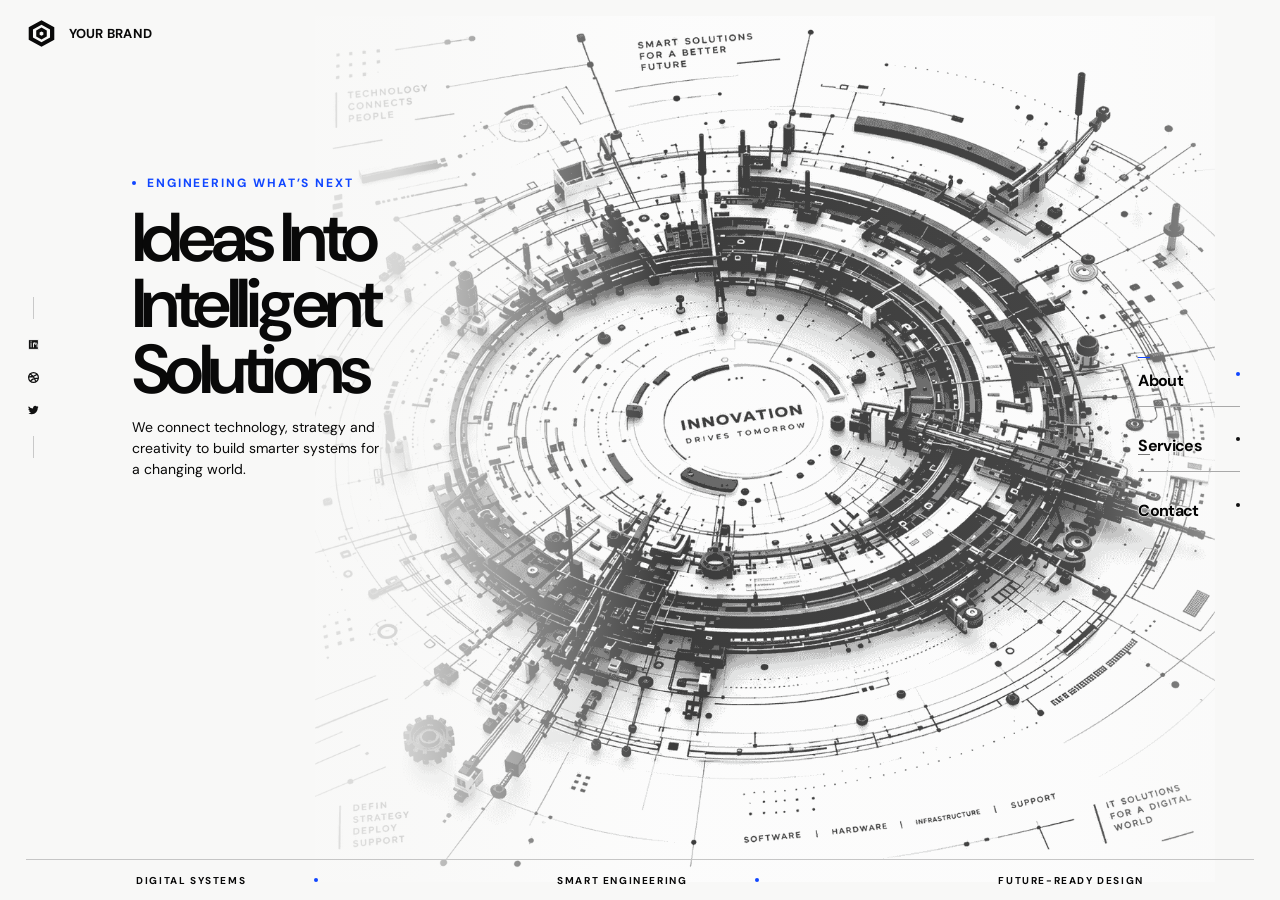
<file: index.html>
<!doctype html>
<html lang="en">
  <head>
    <meta charset="UTF-8" />
    <meta name="viewport" content="width=device-width, initial-scale=1.0" />
    <meta name="theme-color" content="#f8f8f7" />
    <meta name="description" content="We connect technology, strategy and creativity to build smarter systems for a changing world." />
    <title>Your Brand — Ideas Into Intelligent Solutions</title>
    <link rel="stylesheet" href="style.css" />
  </head>
  <body>
    <main class="hero" id="top">
      <div class="hero-art" aria-hidden="true"></div>

      <header class="site-header">
        <a class="brand" href="#top" aria-label="Your Brand home">
          <svg class="brand-mark" viewBox="0 0 40 40" aria-hidden="true">
            <path d="M20 2.8 36.5 12v16L20 37.2 3.5 28V12L20 2.8Zm0 5.8L9 14.8v10.4l11 6.2 11-6.2V14.8L20 8.6Z" fill="currentColor" />
            <path d="m20 12.3 6.8 3.9v7.6L20 27.7l-6.8-3.9v-7.6l6.8-3.9Zm0 5.1-2.4 1.4v2.7l2.4 1.4 2.4-1.4v-2.7L20 17.4Z" fill="currentColor" />
          </svg>
          <span>YOUR BRAND</span>
        </a>

       

        
      </header>

      <aside class="social-rail" aria-label="Social links">
        <span class="rail-line"></span>
        <a href="https://www.linkedin.com/" aria-label="LinkedIn" target="_blank" rel="noreferrer">
          <svg viewBox="0 0 16 16" aria-hidden="true"><path d="M2 2h12v12H2zM5 6v5m0-7v.1M8 11V6h2v.8c.4-.7 2.5-1.2 2.5 1.5V11M8 8.2c0-1.6 2.8-2 2.8 0" /></svg>
        </a>
        <a href="https://dribbble.com/" aria-label="Dribbble" target="_blank" rel="noreferrer">
          <svg viewBox="0 0 16 16" aria-hidden="true"><circle cx="8" cy="8" r="6" /><path d="M4 3.4c3.4 2.7 5.5 5.6 6.8 9.4M2.2 7.3c3.7.1 7.4-1 9.9-3M4.3 12.6c1.8-2.7 4.8-4 9-3.4" /></svg>
        </a>
        <a href="https://twitter.com/" aria-label="Twitter" target="_blank" rel="noreferrer">
          <svg viewBox="0 0 16 16" aria-hidden="true"><path d="M14 3.4a5 5 0 0 1-1.5.4 2.6 2.6 0 0 0 1.1-1.4 5 5 0 0 1-1.7.7 2.6 2.6 0 0 0-4.5 1.8c0 .2 0 .4.1.6A7.4 7.4 0 0 1 2.1 2.7a2.6 2.6 0 0 0 .8 3.5 2.6 2.6 0 0 1-1.2-.3v.1a2.6 2.6 0 0 0 2.1 2.5 2.6 2.6 0 0 1-1.2 0 2.6 2.6 0 0 0 2.4 1.8A5.2 5.2 0 0 1 1.8 11.4 7.3 7.3 0 0 0 5.8 12.6c4.8 0 7.4-4 7.4-7.4v-.3A5.3 5.3 0 0 0 14 3.4Z" /></svg>
        </a>
        <span class="rail-line"></span>
      </aside>

      <section class="hero-copy" aria-labelledby="hero-title">
        <p class="eyebrow"><span></span> ENGINEERING WHAT’S NEXT</p>
        <h1 id="hero-title">Ideas Into<br />Intelligent<br />Solutions</h1>
        <p class="hero-description">We connect technology, strategy and<br class="desktop-break" /> creativity to build smarter systems for<br class="desktop-break" /> a changing world.</p>
    
      </section>

      <nav class="side-nav" aria-label="Explore the page">
        <a href="about.html"><span>About</span><i class="active-dot"></i></a>
        <a id="products" href="services.html"><span>Services</span><i></i></a>
        <a id="contact" href="contact.html"><span>Contact</span><i></i></a>
      </nav>

      <div class="menu-panel" id="menu-panel" hidden>
        <a href="#solutions">Solutions</a>
        <a href="#innovation">Innovation</a>
        <a href="about.html">About</a>
        <a href="contact.html">Contact</a>
      </div>

      <footer class="hero-footer" aria-label="Our capabilities">
        <span>Digital systems <i></i></span>
        <span>Smart engineering <i></i></span>
        <span>Future-ready design</span>
      </footer>
    </main>
    <script src="script.js"></script>
  </body>
</html>
</file>
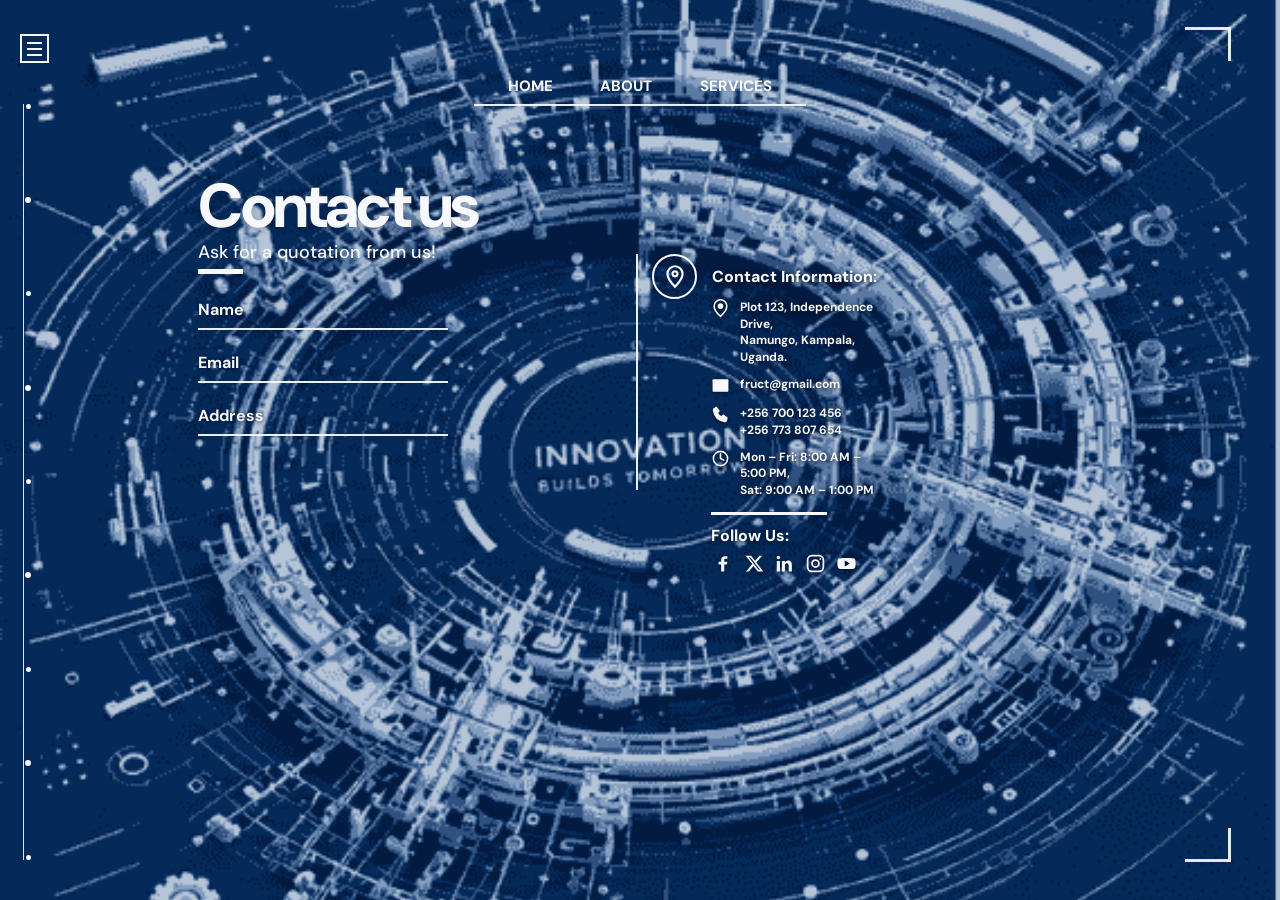
<file: contact.html>
<!doctype html>
<html lang="en">
  <head>
    <meta charset="UTF-8" />
    <meta name="viewport" content="width=device-width, initial-scale=1.0" />
    <meta name="theme-color" content="#062b51" />
    <meta
      name="description"
      content="Contact Zatta Technologies for a quotation."
    />
    <title>Contact Us — Zatta Technologies</title>
    <link rel="stylesheet" href="style.css" />
  </head>
  <body>
    <main class="contact-page">
      <span class="corner corner-top-right" aria-hidden="true"></span>
      <span class="corner corner-bottom-right" aria-hidden="true"></span>

      <div class="left-rail" aria-hidden="true">
        <span></span><span></span><span></span><span></span><span></span>
        <span></span><span></span><span></span><span></span>
      </div>

      <header class="contact-header">
        <details class="menu">
          <summary aria-label="Open menu">
            <span></span><span></span><span></span>
          </summary>
          <nav class="menu-links" aria-label="Site menu">
            <a href="index.html">Home</a>
            <a href="about.html">About</a>
            <a href="services.html">Services</a>
          </nav>
        </details>

        <nav class="contact-nav" aria-label="Main navigation">
          <a href="index.html">Home</a>
          <a href="about.html">About</a>
          <a href="services.html">Services</a>
        </nav>
      </header>

      <section class="contact-layout" aria-labelledby="contact-title">
        <div class="contact-form-panel">
          <h1 id="contact-title">Contact us</h1>
          <p class="subtitle">Ask for a quotation from us!</p>
          <span class="title-rule" aria-hidden="true"></span>

          <form class="quotation-form">
            <label>
              <span>Name</span>
              <input type="text" name="name" autocomplete="name" />
            </label>
            <label>
              <span>Email</span>
              <input type="email" name="email" autocomplete="email" />
            </label>
            <label>
              <span>Address</span>
              <input type="text" name="address" autocomplete="street-address" />
            </label>
          </form>
        </div>

        <aside class="contact-details" aria-labelledby="details-title">
          <div class="details-heading">
            <span class="location-badge" aria-hidden="true">
              <svg viewBox="0 0 24 24"><path d="M19 10c0 5-7 12-7 12S5 15 5 10a7 7 0 1 1 14 0Z" /><circle cx="12" cy="10" r="2.3" /></svg>
            </span>
            <h2 id="details-title">Contact Information:</h2>
          </div>

          <ul class="details-list">
            <li>
              <svg viewBox="0 0 24 24" aria-hidden="true"><path d="M12 22s8-7.2 8-13a8 8 0 1 0-16 0c0 5.8 8 13 8 13Z" /><circle cx="12" cy="9" r="2.5" /></svg>
              <span>Plot 123, Independence Drive,<br />Namungo, Kampala,<br />Uganda.</span>
            </li>
            <li>
              <svg viewBox="0 0 24 24" aria-hidden="true"><path d="M3 5h18v14H3z" /><path d="m3 6 9 7 9-7" /></svg>
              <a href="mailto:fruct@gmail.com">fruct@gmail.com</a>
            </li>
            <li>
              <svg viewBox="0 0 24 24" aria-hidden="true"><path d="M6.6 3 10 7.5 7.8 10c1.1 2.4 2.8 4.1 5.2 5.2l2.5-2.2 4.5 3.4-.8 3.3c-.2.7-.9 1.1-1.6 1C9.7 19.6 4.4 14.3 3.3 6.4c-.1-.7.3-1.4 1-1.6L6.6 3Z" /></svg>
              <span>+256 700 123 456<br />+256 773 807 654</span>
            </li>
            <li>
              <svg viewBox="0 0 24 24" aria-hidden="true"><circle cx="12" cy="12" r="9" /><path d="M12 6v6l4 2" /></svg>
              <span>Mon – Fri: 8:00 AM – 5:00 PM,<br />Sat: 9:00 AM – 1:00 PM</span>
            </li>
          </ul>

          <span class="details-rule" aria-hidden="true"></span>
          <h3>Follow Us:</h3>
          <nav class="social-links" aria-label="Follow us">
            <a href="https://www.facebook.com/" aria-label="Facebook">
              <svg viewBox="0 0 24 24" aria-hidden="true"><path d="M14 21v-8h3l.5-3H14V8c0-.9.3-1.5 1.6-1.5h2V3.8c-.4-.1-1.4-.2-2.7-.2-2.7 0-4.5 1.6-4.5 4.6V10H7.5v3h2.9v8H14Z" /></svg>
            </a>
            <a href="https://x.com/" aria-label="X">
              <svg viewBox="0 0 24 24" aria-hidden="true"><path d="M18.9 3H22l-6.8 7.8L23.2 21h-6.3L12 14.8 6.6 21H3.4l7.3-8.4L2.8 3h6.5l4.5 5.9L18.9 3Zm-1.1 16h1.7L8.3 4.9H6.5L17.8 19Z" /></svg>
            </a>
            <a href="https://www.linkedin.com/" aria-label="LinkedIn">
              <svg viewBox="0 0 24 24" aria-hidden="true"><path d="M5 3a2 2 0 1 0 0 4 2 2 0 0 0 0-4ZM3.2 9h3.6v12H3.2V9Zm5.8 0h3.5v1.6h.1A3.8 3.8 0 0 1 16 8.7c3.7 0 4.4 2.4 4.4 5.5V21h-3.6v-6c0-1.4 0-3.2-2-3.2s-2.3 1.5-2.3 3.1V21H9V9Z" /></svg>
            </a>
            <a href="https://www.instagram.com/" aria-label="Instagram">
              <svg viewBox="0 0 24 24" aria-hidden="true"><rect x="3" y="3" width="18" height="18" rx="5" /><circle cx="12" cy="12" r="4" /><circle class="instagram-dot" cx="17.5" cy="6.8" r="1" /></svg>
            </a>
            <a href="https://www.youtube.com/" aria-label="YouTube">
              <svg viewBox="0 0 24 24" aria-hidden="true"><path d="M22 8.1a2.8 2.8 0 0 0-2-2C18.2 5.6 12 5.6 12 5.6s-6.2 0-8 .5a2.8 2.8 0 0 0-2 2A29 29 0 0 0 1.5 12a29 29 0 0 0 .5 3.9 2.8 2.8 0 0 0 2 2c1.8.5 8 .5 8 .5s6.2 0 8-.5a2.8 2.8 0 0 0 2-2 29 29 0 0 0 .5-3.9 29 29 0 0 0-.5-3.9ZM10 15.5v-7l6 3.5-6 3.5Z" /></svg>
            </a>
          </nav>
        </aside>
      </section>
    </main>
    <script src="script.js"></script>
  </body>
</html>
</file>
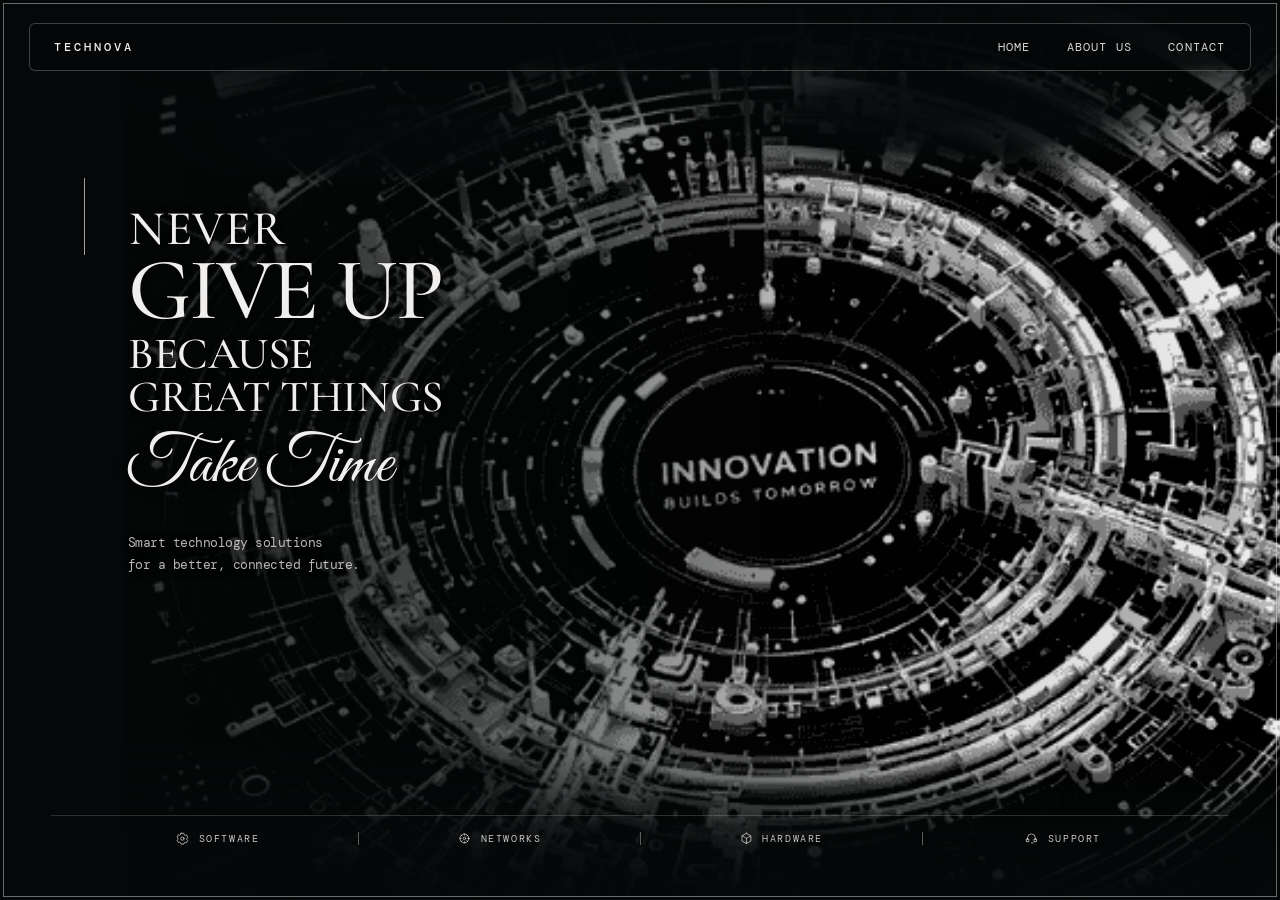
<file: services.html>
<!doctype html>
<html lang="en">
  <head>
    <meta charset="UTF-8" />
    <meta name="viewport" content="width=device-width, initial-scale=1.0" />
    <meta name="theme-color" content="#050708" />
    <meta
      name="description"
      content="Smart technology solutions for a better, connected future."
    />
    <title>Services — Technova</title>
    <link rel="stylesheet" href="style.css" />
  </head>
  <body>
    <main class="services-page">
      <div class="page-frame" aria-hidden="true"></div>

      <header class="top-bar">
        <a class="service-brand" href="index.html">TECHNOVA</a>
        <nav class="services-nav" aria-label="Main navigation">
          <a href="index.html">Home</a>
          <a href="about.html">About us</a>
          <a href="contact.html">Contact</a>
        </nav>
      </header>

      <section class="services-copy" aria-labelledby="hero-title">
        <span class="copy-rule" aria-hidden="true"></span>
        <p class="headline-lead">Never</p>
        <h1 id="hero-title">Give up</h1>
        <p class="headline-support">Because<br />great things</p>
        <p class="take-time">Take Time</p>
        <p class="description">
          Smart technology solutions<br />
          for a better, connected future.
        </p>
       
      </section>

      <footer class="capabilities" id="capabilities" aria-label="Our capabilities">
        <div class="capability">
          <svg viewBox="0 0 20 20" aria-hidden="true"><path d="M8 2h4l.6 2.1 1.8 1.1 2-.6 2 3.4-1.4 1.6v2.1l1.4 1.6-2 3.4-2-.6-1.8 1.1L12 19H8l-.6-2.1-1.8-1.1-2 .6-2-3.4L3 11.4V9.3L1.6 7.7l2-3.4 2 .6 1.8-1.1L8 2Z"/><circle cx="10" cy="10.4" r="2.6"/></svg>
          <span>Software</span>
        </div>
        <div class="capability">
          <svg viewBox="0 0 20 20" aria-hidden="true"><circle cx="10" cy="10" r="2"/><circle cx="10" cy="10" r="7"/><path d="M10 3v2m0 10v2M3 10h2m10 0h2M5 5l1.4 1.4m7.2 7.2L15 15m0-10-1.4 1.4m-7.2 7.2L5 15"/></svg>
          <span>Networks</span>
        </div>
        <div class="capability">
          <svg viewBox="0 0 20 20" aria-hidden="true"><path d="m10 2 7 4v8l-7 4-7-4V6l7-4Z"/><path d="m3.5 6.2 6.5 3.7 6.5-3.7M10 10v8"/></svg>
          <span>Hardware</span>
        </div>
        <div class="capability">
          <svg viewBox="0 0 20 20" aria-hidden="true"><path d="M4 11V9a6 6 0 0 1 12 0v2M4 11H2v4h4v-4H4Zm12 0h2v4h-4v-4h2Zm-6 6h3"/></svg>
          <span>Support</span>
        </div>
      </footer>
    </main>
    <script src="script.js"></script>
  </body>
</html>
</file>
<file: style.css>
@import url('https://fonts.googleapis.com/css2?family=Barlow+Condensed:wght@500;600;700;800&family=Cormorant+Garamond:wght@400;500;600&family=DM+Mono:wght@400;500&family=DM+Sans:wght@400;500;600;700;800&family=Great+Vibes&display=swap');

/* styles.css */
.hero {
  font-family: 'DM Sans', Arial, sans-serif;
  color: #090909;
  background: #f8f8f7;
  font-synthesis: none;
  text-rendering: optimizeLegibility;
  -webkit-font-smoothing: antialiased;
  -moz-osx-font-smoothing: grayscale;
  --blue: #1046ff;
}

* { box-sizing: border-box; }
html { min-width: 320px; scroll-behavior: smooth; }
body { min-width: 320px; min-height: 100vh; margin: 0; }
a { color: inherit; text-decoration: none; }
button { font: inherit; }

.hero {
  position: relative;
  display: flex;
  min-height: 100svh;
  flex-direction: column;
  overflow: hidden;
  isolation: isolate;
  background: #f8f8f7;
}

.hero-art {
  position: absolute;
  z-index: -2;
  inset: 0;
  background-image: url('./images/home.jpeg');
  background-repeat: no-repeat;
  background-position: calc(50% + 125px) 48%;
  background-size: min(900px, 90vw) auto;
  opacity: .86;
}

.hero::before {
  position: absolute;
  z-index: -1;
  inset: 0;
  content: '';
  pointer-events: none;
  background: linear-gradient(90deg, #f8f8f7 0%, rgba(248,248,247,.98) 13%, rgba(248,248,247,.83) 31%, rgba(248,248,247,.08) 52%, rgba(248,248,247,.12) 84%, rgba(248,248,247,.65) 100%);
}

.site-header {
  position: relative;
  z-index: 3;
  display: grid;
  grid-template-columns: 1fr auto 1fr;
  align-items: center;
  padding: 18px 2% 0;
}
.brand { display: inline-flex; width: fit-content; align-items: center; gap: 12px; font-size: 13px; font-weight: 700; letter-spacing: .02em; }
.brand-mark { width: 31px; height: 31px; }
.top-nav { display: flex; align-items: center; gap: clamp(24px, 4vw, 48px); font-size: 10px; font-weight: 600; }
.top-nav a, .menu-panel a { transition: color .2s ease; }
.top-nav a:hover, .menu-panel a:hover { color: var(--blue); }
.header-actions { display: flex; align-items: center; justify-content: flex-end; gap: clamp(35px, 7vw, 80px); }
.contact-pill { display: inline-flex; min-width: 88px; height: 25px; align-items: center; justify-content: space-between; padding: 0 11px 0 19px; border: 1px solid #5b5b5b; border-radius: 999px; font-size: 10px; font-weight: 600; }
.contact-pill span, .eyebrow span, .hero-footer i { width: 5px; height: 5px; flex: 0 0 auto; border-radius: 50%; background: var(--blue); }
.menu-toggle { display: grid; width: 24px; height: 22px; align-content: center; gap: 4px; padding: 2px; border: 0; background: transparent; cursor: pointer; }
.menu-toggle span { display: block; width: 19px; height: 1px; margin-left: auto; background: #111; transition: transform .2s ease, width .2s ease; }
.menu-toggle span:nth-child(2) { width: 14px; }
.menu-toggle[aria-expanded='true'] span:first-child { transform: translateY(5px) rotate(45deg); }
.menu-toggle[aria-expanded='true'] span:nth-child(2) { opacity: 0; }
.menu-toggle[aria-expanded='true'] span:last-child { transform: translateY(-5px) rotate(-45deg); width: 19px; }

.social-rail { position: absolute; top: 33%; left: 2%; display: flex; flex-direction: column; align-items: center; gap: 18px; }
.rail-line { display: block; width: 1px; height: 22px; background: #c9c9c9; }
.social-rail a { display: grid; width: 15px; height: 15px; place-items: center; }
.social-rail svg { width: 13px; height: 13px; fill: #111; stroke: #fff; stroke-width: 1.1; stroke-linecap: round; stroke-linejoin: round; }
.social-rail a:nth-of-type(2) svg { fill: none; stroke: #111; stroke-width: 1.5; }
.social-rail a:nth-of-type(3) svg { fill: #111; stroke: none; }

.hero-copy { position: relative; z-index: 1; width: min(42vw, 440px); margin: clamp(72px, 14vh, 132px) 0 70px 10.3%; }
.eyebrow { display: flex; align-items: center; gap: 11px; margin: 0 0 14px; color: var(--blue); font-size: 10px; font-weight: 700; letter-spacing: .16em; }
.eyebrow span { width: 4px; height: 4px; }
h1 { margin: 0; font-size: clamp(48px, 6.45vw, 69px); line-height: .96; letter-spacing: -.065em; font-weight: 600; }
.hero-description { margin: 13px 0 18px; font-size: 12px; line-height: 1.5; font-weight: 400; }
.hero-buttons { display: flex; flex-wrap: wrap; gap: 13px; }
.button { display: inline-flex; height: 32px; align-items: center; justify-content: center; gap: 13px; padding: 0 17px; border: 1px solid #171717; border-radius: 99px; font-size: 8px; font-weight: 700; text-transform: uppercase; transition: transform .2s ease, background .2s ease, color .2s ease; }
.button:hover { transform: translateY(-2px); }
.button-primary { min-width: 144px; color: white; border-color: var(--blue); background: var(--blue); }
.button-primary:hover { background: #0035df; }
.button-secondary { min-width: 134px; background: rgba(255,255,255,.42); }
.button-secondary:hover { color: white; background: #111; }
.button span { font-size: 15px; line-height: 0; font-weight: 400; }

.side-nav { position: absolute; top: 38%; right: 3.1%; width: 102px; }
.side-nav a { display: flex; min-height: 65px; align-items: center; justify-content: space-between; border-bottom: 1px solid #a9a9a9; color: #050505; font-size: 16px; font-weight: 700; letter-spacing: -.04em; -webkit-text-stroke: 1.25px #f8f8f7; paint-order: stroke fill; text-shadow: 0 1px 4px rgba(255,255,255,.95); }
.side-nav a:last-child { border-bottom: 0; }
.side-nav i { width: 4px; height: 4px; border-radius: 50%; background: #111; }
.side-nav i.active-dot { background: var(--blue); }
.side-nav a::before { position: absolute; width: 12px; height: 1px; margin-top: 31px; content: ''; background: #777; }
.side-nav a:first-child::before { margin-top: -33px; background: var(--blue); }
.side-nav span { padding-top: 12px; }
.menu-panel { position: absolute; z-index: 2; top: 58px; right: 2%; display: flex; width: 200px; flex-direction: column; gap: 0; padding: 12px 20px; border: 1px solid rgba(0,0,0,.14); border-radius: 12px; background: rgba(255,255,255,.93); box-shadow: 0 14px 40px rgba(0,0,0,.1); backdrop-filter: blur(14px); }
.menu-panel[hidden] { display: none; }
.menu-panel a { padding: 11px 0; border-bottom: 1px solid #e8e8e8; font-size: 13px; }
.menu-panel a:last-child { border-bottom: 0; }

.hero-footer { display: flex; width: 96%; min-height: 41px; align-items: center; justify-content: space-around; gap: 18px; margin: auto auto 0; border-top: 1px solid #c6c6c6; }
.hero-footer span { display: flex; align-items: center; gap: clamp(28px, 6vw, 68px); font-size: 8px; font-weight: 700; letter-spacing: .28em; text-transform: uppercase; white-space: nowrap; }
.hero-footer i { width: 4px; height: 4px; }
.hero-footer span:last-child i { display: none; }

@media (min-width: 1400px) {
  .hero-art { background-size: min(1320px, 94vw) auto; background-position: 60% 47%; }
  .hero-copy { margin-top: 15vh; }
  h1 { font-size: clamp(70px, 5.3vw, 88px); }
}

@media (max-width: 760px) {
  .hero { min-height: 100svh; }
  .hero-art { background-size: auto 78%; background-position: 63% 47%; opacity: .57; }
  .hero::before { background: linear-gradient(90deg, rgba(248,248,247,.98), rgba(248,248,247,.82) 48%, rgba(248,248,247,.4)); }
  .site-header { grid-template-columns: 1fr auto; padding: 17px 5%; }
  .brand { gap: 9px; font-size: 12px; }
  .brand-mark { width: 28px; height: 28px; }
  .top-nav, .contact-pill { display: none; }
  .header-actions { gap: 0; }
  .social-rail { left: 5%; top: 38%; }
  .hero-copy { width: auto; margin: clamp(100px, 20vh, 170px) 5% 110px 14%; }
  h1 { font-size: clamp(48px, 10vw, 70px); }
  .hero-description { font-size: 12px; }
  .side-nav { right: 5%; top: auto; bottom: 74px; width: 88%; display: flex; justify-content: space-between; }
  .side-nav a { min-height: 40px; width: 31%; border-bottom: 1px solid #bdbdbd; font-size: 13px; }
  .side-nav a::before { display: none; }
  .side-nav span { padding-top: 0; }
  .hero-footer { width: 90%; min-height: 42px; justify-content: space-between; gap: 6px; }
  .hero-footer span { gap: 8px; font-size: 6px; letter-spacing: .12em; }
  .hero-footer i { display: none; }
}

@media (max-width: 420px) {
  .hero-copy { margin-left: 12%; }
  h1 { font-size: 47px; }
  .hero-buttons { gap: 8px; }
  .button { padding: 0 12px; }
  .button-primary { min-width: 135px; }
  .button-secondary { min-width: 120px; }
  .hero-footer span { font-size: 5px; }
}

/* about.css */
.about-page {
  font-family: 'DM Sans', Arial, sans-serif;
  color: #f3f8f7;
  background: #001a1c;
  font-synthesis: none;
  text-rendering: optimizeLegibility;
  -webkit-font-smoothing: antialiased;
  --night: #001a1c;
  --panel: rgba(0, 31, 33, .83);
  --line: rgba(0, 224, 225, .52);
  --cyan: #00e2e0;
  --muted: #b8c8c8;
}

* { box-sizing: border-box; }
html { min-width: 320px; scroll-behavior: smooth; }
body { min-width: 320px; min-height: 100vh; margin: 0; background: var(--night); }
a { color: inherit; text-decoration: none; }

.about-page {
  display: flex;
  width: min(100%, 1600px);
  min-height: 100svh;
  flex-direction: column;
  margin: 0 auto;
  padding: 0 clamp(18px, 2.5vw, 38px);
  background-color: var(--night);
  background-image: radial-gradient(ellipse at 28% 46%, rgba(0, 86, 78, .08), transparent 48%), linear-gradient(rgba(0, 20, 22, .22), rgba(0, 20, 22, .34)), url('./images/about.jpeg');
  background-position: center, center, center;
  background-size: cover, cover, cover;
  background-attachment: fixed, fixed, fixed;
  background-repeat: no-repeat;
}
.about-header {
  display: flex;
  height: clamp(36px, 6.8vh, 54px);
  flex: 0 0 auto;
  align-items: center;
  justify-content: space-between;
  border-bottom: 1px solid var(--line);
}
.z-mark, .footer-mark {
  color: #f2f7f5;
  font-family: 'Barlow Condensed', sans-serif;
  font-size: 22px;
  font-weight: 800;
  line-height: 1;
  text-shadow: 0 0 10px rgba(0, 226, 224, .35);
}
.about-nav { position: relative; display: flex; height: 100%; align-items: center; gap: clamp(26px, 5vw, 52px); }
.about-nav a { position: relative; display: grid; height: 100%; place-items: center; color: #f3ffff; font-size: clamp(8px, .76vw, 10px); font-weight: 800; letter-spacing: .12em; text-shadow: 0 1px 3px rgba(0, 0, 0, .95), 0 0 8px rgba(0, 226, 224, .35); text-transform: uppercase; transition: color .25s ease, text-shadow .25s ease; }
.about-nav a:hover, .about-nav a.is-highlighted { color: var(--cyan); text-shadow: 0 0 10px rgba(0, 226, 224, .9), 0 1px 3px rgba(0, 0, 0, .95); }
.about-nav a:focus-visible, .z-mark:focus-visible { outline: 2px solid var(--cyan); outline-offset: 3px; }
.nav-indicator { position: absolute; bottom: 5px; left: 0; display: block; width: 5px; height: 5px; border-radius: 50%; background: var(--cyan); box-shadow: 0 0 8px 2px rgba(0, 226, 224, .85); pointer-events: none; transition: left .45s cubic-bezier(.22, 1, .36, 1); }

.about-grid { display: grid; min-height: 0; flex: 1; grid-template-columns: minmax(0, 1fr) minmax(0, 1.02fr); gap: clamp(12px, 2.3vw, 28px); padding: clamp(8px, 1.6vh, 16px) 0 clamp(9px, 1.8vh, 18px); }
.left-column, .right-column { display: flex; min-width: 0; min-height: 0; flex-direction: column; gap: clamp(8px, 1.8vh, 16px); }
.right-column { justify-content: space-between; }
.story-panel {
  position: relative;
  display: flex;
  min-height: 0;
  flex: 0 0 clamp(235px, 52vh, 310px);
  align-items: flex-start;
  overflow: hidden;
  border-radius: 2px;
  background-color: transparent;
  background-image: none;
}
.story-copy { position: relative; z-index: 1; width: 44%; padding: clamp(24px, 8vh, 70px) 0 0 0; }
.section-kicker, .section-title { display: flex; align-items: center; gap: 9px; margin: 0; color: #eaf2f0; font-size: clamp(7px, .78vw, 10px); font-weight: 700; letter-spacing: .18em; text-transform: uppercase; }
.section-kicker { margin-bottom: clamp(8px, 1.8vh, 15px); color: var(--cyan); }
.section-kicker span, .section-title span { display: inline-block; width: clamp(15px, 2vw, 27px); height: 1px; background: var(--cyan); box-shadow: 0 0 5px rgba(0, 226, 224, .55); }
.story-copy h1 { margin: 0; color: #f7f7f5; font-family: 'Barlow Condensed', Impact, sans-serif; font-size: clamp(25px, 3.1vw, 42px); font-weight: 600; line-height: .99; letter-spacing: .012em; text-transform: uppercase; text-shadow: 0 2px 8px rgba(0, 0, 0, .78); }
.story-copy h1 strong { color: var(--cyan); font-weight: 600; }
.story-description { max-width: 220px; margin: clamp(10px, 1.7vh, 15px) 0 0; color: #e1e8e7; font-size: clamp(6px, .68vw, 9px); line-height: 1.55; text-shadow: 0 1px 6px rgba(0, 0, 0, .9); }
.image-caption { position: absolute; top: 49%; left: 63%; width: 140px; transform: translate(-50%, -50%); color: #dceceb; font-size: clamp(8px, .95vw, 12px); font-weight: 700; letter-spacing: .11em; text-align: center; text-transform: uppercase; text-shadow: 0 2px 8px #001a1c; }
.image-caption span { font-size: .68em; font-weight: 500; letter-spacing: .16em; }

.clients-panel, .value-card, .team-card, .contact-callout { border: 1px solid var(--line); border-radius: 6px; background: linear-gradient(135deg, rgba(0, 58, 58, .42), rgba(0, 24, 27, .78)); box-shadow: inset 0 0 14px rgba(0, 210, 210, .025); }
.clients-panel { flex: 0 0 auto; padding: clamp(9px, 1.7vh, 15px) clamp(10px, 1.5vw, 17px) clamp(8px, 1.4vh, 13px); }
.section-title { margin-bottom: clamp(8px, 1.3vh, 12px); }
.client-list { display: grid; grid-template-columns: repeat(6, minmax(0, 1fr)); align-items: center; gap: 3px; }
.client-logo { display: flex; min-width: 0; flex-direction: column; align-items: center; justify-content: center; gap: 4px; color: #e1e8e7; text-align: center; }
.client-symbol { color: var(--cyan); font-family: 'DM Sans', sans-serif; font-size: clamp(14px, 1.8vw, 23px); font-weight: 500; line-height: 1; }
.client-logo span { font-size: clamp(5px, .56vw, 7px); font-weight: 700; letter-spacing: .06em; white-space: nowrap; }
.client-logo small { display: block; margin-top: 2px; color: #a6baba; font-size: .8em; font-weight: 500; }
.client-caption { margin: clamp(8px, 1.3vh, 12px) 0 0; color: var(--muted); font-size: clamp(5px, .58vw, 7px); line-height: 1.4; }

.ethics-section { padding-top: clamp(10px, 3vh, 15px); }
.ethics-heading { display: flex; min-height: clamp(39px, 7vh, 57px); align-items: center; gap: clamp(10px, 1.5vw, 18px); margin-bottom: clamp(8px, 1.4vh, 13px); }
.shield-icon { width: clamp(22px, 3vw, 34px); flex: 0 0 auto; fill: none; stroke: var(--cyan); stroke-linecap: round; stroke-linejoin: round; stroke-width: 1.7; }
.ethics-heading h2 { margin: 0 0 4px; font-size: clamp(8px, .92vw, 12px); font-weight: 700; letter-spacing: .1em; text-transform: uppercase; }
.ethics-heading p { margin: 0; color: var(--muted); font-size: clamp(6px, .64vw, 8px); line-height: 1.45; }
.values-grid { display: grid; grid-template-columns: repeat(5, minmax(0, 1fr)); gap: clamp(4px, .7vw, 8px); }
.value-card { display: flex; min-height: clamp(84px, 17.5vh, 111px); flex-direction: column; align-items: center; justify-content: flex-start; padding: clamp(6px, 1vh, 10px) 3px 5px; text-align: center; }
.value-icon { display: grid; height: clamp(20px, 3vh, 27px); place-items: center; color: var(--cyan); font-size: clamp(18px, 2.15vw, 26px); font-weight: 400; line-height: 1; }
.value-card h3 { margin: 4px 0 3px; color: #f1f5f4; font-size: clamp(5.5px, .65vw, 8px); font-weight: 700; letter-spacing: .04em; line-height: 1.1; text-transform: uppercase; }
.value-card p { margin: 0; color: var(--muted); font-size: clamp(5px, .57vw, 7px); line-height: 1.4; }
.tiny-break { display: none; }

.team-section { min-height: 0; flex: 0 0 clamp(145px, 32.3vh, 210px); }
.team-section .section-title { margin-bottom: clamp(7px, 1.1vh, 10px); }
.team-grid { display: grid; height: calc(100% - 21px); min-height: 0; grid-template-columns: repeat(4, minmax(0, 1fr)); gap: clamp(5px, .8vw, 9px); }
.team-card { display: flex; min-width: 0; min-height: 0; flex-direction: column; overflow: hidden; }
.team-card img { display: block; width: 100%; height: clamp(49px, 10.5vh, 79px); flex: 0 0 auto; object-fit: cover; object-position: center 38%; background: linear-gradient(135deg, #123637, #476262); }
.team-copy { display: flex; min-height: 0; flex: 1; flex-direction: column; padding: clamp(5px, .9vh, 8px) clamp(5px, .8vw, 9px); }
.team-copy h3 { overflow: hidden; margin: 0; color: #eaf2f0; font-size: clamp(5.5px, .68vw, 8px); font-weight: 700; letter-spacing: .08em; text-overflow: ellipsis; text-transform: uppercase; white-space: nowrap; }
.team-role { margin: 2px 0 4px; color: var(--cyan); font-size: clamp(5px, .57vw, 7px); font-weight: 700; line-height: 1.2; text-transform: uppercase; }
.team-bio { margin: 0; color: var(--muted); font-size: clamp(5px, .59vw, 7px); line-height: 1.45; }
.team-social { margin-top: auto; padding-top: 4px; color: #e7f0ef; font-size: clamp(6px, .72vw, 9px); font-weight: 700; letter-spacing: .2em; }

.contact-callout { display: flex; min-height: clamp(58px, 12vh, 78px); flex: 0 0 auto; align-items: center; gap: clamp(8px, 1.3vw, 15px); padding: clamp(7px, 1.1vh, 10px) clamp(8px, 1.2vw, 14px); }
.send-icon { display: grid; width: clamp(32px, 5.5vw, 48px); height: clamp(32px, 5.5vw, 48px); flex: 0 0 auto; place-items: center; border: 1px solid var(--line); border-radius: 9px; color: var(--cyan); font-size: clamp(18px, 2.4vw, 27px); transform: rotate(-20deg); }
.callout-copy { min-width: 0; flex: 1; }
.callout-kicker { margin: 0 0 3px; color: var(--cyan); font-size: clamp(5px, .55vw, 7px); font-weight: 700; letter-spacing: .13em; text-transform: uppercase; }
.callout-copy h2 { margin: 0 0 3px; font-size: clamp(9px, 1.15vw, 14px); font-weight: 500; }
.callout-copy > p:last-child { margin: 0; color: var(--muted); font-size: clamp(5px, .58vw, 7px); line-height: 1.4; }
.contact-button { display: inline-flex; min-width: clamp(82px, 12vw, 115px); height: clamp(24px, 4vh, 32px); align-items: center; justify-content: space-around; gap: 8px; padding: 0 8px; border: 1px solid var(--line); border-radius: 99px; color: #f0f7f6; font-size: clamp(5px, .62vw, 8px); font-weight: 700; letter-spacing: .09em; text-transform: uppercase; transition: background .2s ease, border-color .2s ease; }
.contact-button:hover { border-color: var(--cyan); background: rgba(0, 226, 224, .12); }
.contact-button span { color: var(--cyan); font-size: 15px; font-weight: 400; }

.about-footer { display: flex; min-height: clamp(25px, 5vh, 39px); flex: 0 0 auto; align-items: center; gap: clamp(10px, 2vw, 21px); }
.footer-mark { font-size: 19px; }
.footer-rule { height: 1px; flex: 1; background: var(--line); }
.about-footer small { color: #c2cecd; font-size: clamp(5px, .55vw, 7px); letter-spacing: .1em; text-align: center; text-transform: uppercase; white-space: nowrap; }
.footer-social { display: flex; align-items: center; gap: clamp(10px, 1.7vw, 18px); }
.footer-social a { color: #dfe8e6; font-size: clamp(8px, 1vw, 12px); font-weight: 700; }
.footer-social a:hover { color: var(--cyan); }

@media (max-width: 720px) {
  .about-page { padding: 0 18px; }
  .about-header { height: 48px; }
  .about-nav { gap: 25px; }
  .about-nav a { font-size: 9px; }
  .about-grid { grid-template-columns: 1fr; gap: 14px; padding: 12px 0 18px; }
  .left-column, .right-column { gap: 13px; }
  .right-column { justify-content: flex-start; }
  .story-panel { min-height: 410px; flex: auto; }
  .ethics-section { padding-top: 0; }
  .story-copy { width: min(52%, 260px); padding: 58px 0 0 4px; }
  .section-kicker, .section-title { font-size: 10px; }
  .story-copy h1 { font-size: clamp(38px, 9vw, 52px); }
  .story-description { max-width: 220px; font-size: 10px; }
  .image-caption { left: 64%; font-size: 12px; }
  .clients-panel { padding: 13px; }
  .client-symbol { font-size: 23px; }
  .client-logo span { font-size: 7px; }
  .client-caption { font-size: 8px; }
  .ethics-heading { min-height: 58px; }
  .ethics-heading h2 { font-size: 12px; }
  .ethics-heading p { font-size: 9px; }
  .values-grid { gap: 7px; }
  .value-card { min-height: 105px; padding: 10px 4px; }
  .value-icon { height: 28px; font-size: 25px; }
  .value-card h3 { font-size: 8px; }
  .value-card p { font-size: 7px; }
  .team-section { flex: auto; }
  .team-section .section-title { margin-bottom: 10px; }
  .team-grid { height: auto; gap: 9px; }
  .team-card img { height: clamp(90px, 24vw, 150px); }
  .team-copy { min-height: 100px; padding: 9px; }
  .team-copy h3 { font-size: 9px; }
  .team-role, .team-bio { font-size: 8px; }
  .team-social { font-size: 10px; }
  .contact-callout { min-height: 76px; padding: 10px; gap: 10px; }
  .send-icon { width: 42px; height: 42px; font-size: 24px; }
  .callout-kicker { font-size: 7px; }
  .callout-copy h2 { font-size: 13px; }
  .callout-copy > p:last-child { font-size: 7px; }
  .contact-button { min-width: 98px; height: 30px; font-size: 7px; }
  .about-footer { min-height: 38px; gap: 10px; }
  .about-footer small { font-size: 6px; letter-spacing: .04em; }
}

@media (max-width: 480px) {
  .about-page { padding: 0 13px; }
  .about-nav { gap: 17px; }
  .story-panel { min-height: 360px; }
  .story-copy { width: 58%; padding-top: 45px; }
  .story-copy h1 { font-size: clamp(35px, 10vw, 46px); }
  .story-description { max-width: 190px; }
  .image-caption { top: 54%; left: 70%; width: 110px; font-size: 10px; }
  .client-list { grid-template-columns: repeat(3, minmax(0, 1fr)); row-gap: 12px; }
  .client-symbol { font-size: 22px; }
  .client-logo span { font-size: 7px; }
  .values-grid { grid-template-columns: repeat(2, minmax(0, 1fr)); }
  .value-card:last-child { grid-column: span 2; }
  .value-card { min-height: 88px; }
  .team-grid { grid-template-columns: repeat(2, minmax(0, 1fr)); }
  .team-card img { height: 130px; }
  .team-copy { min-height: 112px; }
  .contact-callout { flex-wrap: wrap; }
  .callout-copy { flex-basis: calc(100% - 64px); }
  .contact-button { margin-left: 52px; }
  .footer-rule:first-of-type { display: none; }
  .about-footer small { white-space: normal; }
}

/* services.css */
.services-page {
  color-scheme: dark;
  font-family: 'DM Mono', 'Courier New', monospace;
  color: #f1efed;
  background: #050708;
  font-synthesis: none;
  text-rendering: optimizeLegibility;
  -webkit-font-smoothing: antialiased;
  --white: #f1efed;
  --muted: rgba(241, 239, 237, 0.76);
  --hairline: rgba(241, 239, 237, 0.2);
}

* { box-sizing: border-box; }
html { min-width: 320px; min-height: 100%; scroll-behavior: smooth; }
body { min-width: 320px; min-height: 100vh; margin: 0; background: #050708; }
a { color: inherit; text-decoration: none; }

.services-page {
  position: relative;
  isolation: isolate;
  width: 100%;
  margin: 0 auto;
  min-height: 100svh;
  overflow: hidden;
  background-color: #050708;
}

.services-page::before {
  position: absolute;
  z-index: -1;
  inset: 0;
  content: '';
  background-image: url('./images/services.jpeg');
  background-repeat: no-repeat;
  background-position: calc(50% + 125px) 48%;
  background-size: max(900px, 100vw) auto;
  filter: grayscale(1) brightness(0.92) contrast(1.34);
  pointer-events: none;
}

.services-page::after {
  position: absolute;
  z-index: -1;
  inset: 0;
  content: '';
  background-image:
    radial-gradient(ellipse 24% 8% at 74% 13%, rgba(5, 7, 8, 0.98) 0%, rgba(5, 7, 8, 0.9) 48%, transparent 100%),
    radial-gradient(ellipse 18% 6% at 29% 15%, rgba(5, 7, 8, 0.98) 0%, rgba(5, 7, 8, 0.86) 58%, transparent 100%),
    linear-gradient(180deg, #050708 0%, rgba(5, 7, 8, 0.94) 7%, transparent 14%),
    linear-gradient(90deg, rgba(5, 7, 8, 0.88) 0%, rgba(5, 7, 8, 0.64) 38%, rgba(5, 7, 8, 0.16) 68%, rgba(5, 7, 8, 0.04) 100%),
    linear-gradient(0deg, #050708 0%, rgba(5, 7, 8, 0.82) 8%, transparent 18%);
  pointer-events: none;
}

.page-frame {
  position: absolute;
  z-index: 5;
  inset: 3px;
  border: 1px solid rgba(242, 242, 240, 0.42);
  pointer-events: none;
}

.top-bar {
  position: absolute;
  z-index: 6;
  top: 2.5%;
  left: 2.3%;
  right: 2.3%;
  display: flex;
  height: clamp(32px, 5.5vh, 48px);
  align-items: center;
  justify-content: space-between;
  padding: 0 clamp(12px, 2.3vw, 24px);
  border: 1px solid rgba(232, 232, 230, 0.25);
  border-radius: 6px;
  background: rgba(4, 6, 7, 0.34);
}

.service-brand {
  font-size: clamp(7px, 0.72vw, 10px);
  font-weight: 500;
  letter-spacing: 0.25em;
  white-space: nowrap;
}

.services-nav {
  display: flex;
  align-items: center;
  gap: clamp(16px, 3vw, 36px);
}

.services-nav a {
  color: rgba(245, 244, 242, 0.88);
  font-size: clamp(6px, 0.62vw, 9px);
  font-weight: 400;
  letter-spacing: 0.1em;
  text-transform: uppercase;
  transition: color 180ms ease;
}

.services-nav a:hover,
.services-nav a:focus-visible { color: #fff; }
.services-nav a:focus-visible, .service-brand:focus-visible, .explore-button:focus-visible { outline: 1px solid #fff; outline-offset: 4px; }

.services-copy {
  position: absolute;
  z-index: 2;
  top: 24%;
  left: 10.3%;
  width: min(36%, 330px);
  text-shadow: 0 1px 8px rgba(0, 0, 0, 0.7);
}

.copy-rule {
  position: absolute;
  top: -8%;
  left: -11%;
  width: 1px;
  height: 21%;
  min-height: 44px;
  background: rgba(241, 239, 237, 0.65);
}

.headline-lead,
.services-copy h1,
.headline-support {
  margin: 0;
  font-family: 'Cormorant Garamond', Georgia, serif;
  font-weight: 500;
  text-transform: uppercase;
}

.headline-lead {
  margin-left: 1px;
  font-size: clamp(16px, 4vw, 33px);
  line-height: 0.92;
  letter-spacing: 0.015em;
}

.services-copy h1 {
  margin: -1px 0 3px;
  font-size: clamp(30px, 7.2vw, 58px);
  line-height: 0.9;
  letter-spacing: -0.025em;
  white-space: nowrap;
}

.headline-support {
  font-size: clamp(15px, 3.8vw, 30px);
  line-height: 0.96;
  letter-spacing: -0.01em;
}

.take-time {
  margin: 8px 0 0 -2px;
  font-family: 'Great Vibes', 'Segoe Script', cursive;
  font-size: clamp(28px, 6vw, 52px);
  line-height: 1.15;
  white-space: nowrap;
}

.description {
  margin: clamp(14px, 3vw, 27px) 0 0;
  color: var(--muted);
  font-size: clamp(7px, 0.85vw, 10px);
  line-height: 1.65;
  letter-spacing: -0.04em;
}

.explore-button {
  display: inline-flex;
  min-width: clamp(100px, 28vw, 146px);
  height: clamp(25px, 4.7vh, 34px);
  align-items: center;
  justify-content: space-between;
  gap: 14px;
  margin-top: clamp(12px, 2.5vh, 22px);
  padding: 0 10px;
  border: 1px solid rgba(241, 239, 237, 0.44);
  background: rgba(5, 7, 8, 0.3);
  color: rgba(250, 249, 247, 0.92);
  font-size: clamp(6px, 0.65vw, 8px);
  letter-spacing: 0.17em;
  text-transform: uppercase;
  transition: background 180ms ease, border-color 180ms ease;
}

.explore-button:hover { border-color: #fff; background: rgba(255, 255, 255, 0.08); }
.arrow { font-family: Arial, sans-serif; font-size: 16px; line-height: 1; }

.capabilities {
  position: absolute;
  z-index: 4;
  right: 4%;
  bottom: 4.5%;
  left: 4%;
  display: flex;
  min-height: 38px;
  align-items: center;
  justify-content: center;
  border-top: 1px solid rgba(241, 239, 237, 0.17);
  padding: 8px 2% 0;
}

.capability {
  display: flex;
  min-width: 0;
  flex: 1 1 25%;
  align-items: center;
  justify-content: center;
  gap: clamp(5px, 1vw, 10px);
  color: rgba(243, 242, 240, 0.82);
  font-size: clamp(6px, 0.65vw, 8px);
  letter-spacing: 0.16em;
  text-transform: uppercase;
  white-space: nowrap;
}

.capability + .capability { border-left: 1px solid rgba(241, 239, 237, 0.36); }
.capability svg { width: clamp(10px, 1vw, 14px); height: clamp(10px, 1vw, 14px); flex: 0 0 auto; fill: none; stroke: currentColor; stroke-linecap: round; stroke-linejoin: round; stroke-width: 1.25; }

@media (min-width: 700px) {
  .services-copy { top: 23%; left: 10%; width: 31%; }
  .headline-lead { font-size: clamp(26px, 3.8vw, 52px); }
  .services-copy h1 { font-size: clamp(48px, 7vw, 88px); }
  .headline-support { font-size: clamp(24px, 3.5vw, 45px); }
  .take-time { font-size: clamp(42px, 6vw, 68px); }
  .description { font-size: clamp(9px, 0.9vw, 12px); }
  .explore-button { min-width: 155px; }
  .capabilities { bottom: 5.2%; }
}

@media (min-width: 1400px) {
  .services-page::before {
    background-position: 60% 47%;
    background-size: max(1320px, 100vw) auto;
  }
}

@media (max-width: 760px) {
  .services-page {
    min-height: 100svh;
  }

  .top-bar {
    top: 2.5%;
    right: 3%;
    left: 3%;
    padding-right: clamp(10px, 3vw, 18px);
    padding-left: clamp(10px, 3vw, 18px);
  }

  .services-nav { gap: clamp(12px, 3.5vw, 24px); }
  .services-nav a { font-size: clamp(7px, 1.25vw, 9px); }
  .services-page::before {
    background-position: calc(50% + 24vw) calc(47% + 5vh);
    background-size: auto 100%;
    opacity: 0.94;
  }
  .services-copy { top: 24%; left: 10%; width: min(44%, 300px); }
  .headline-lead { font-size: clamp(22px, 5.5vw, 38px); }
  .services-copy h1 { font-size: clamp(38px, 9vw, 64px); }
  .headline-support { font-size: clamp(20px, 4.8vw, 34px); }
  .take-time { font-size: clamp(36px, 8vw, 58px); }
  .description { font-size: clamp(8px, 1.3vw, 10px); }
  .explore-button { min-width: clamp(125px, 28vw, 155px); }
}

@media (max-width: 420px) {
  .services-nav { gap: clamp(10px, 4vw, 15px); }
  .services-nav a { font-size: 6px; }
  .services-copy { top: 25%; left: 10%; width: 44%; }
  .headline-lead { font-size: clamp(16px, 6vw, 24px); }
  .services-copy h1 { font-size: clamp(30px, 10vw, 40px); }
  .headline-support { font-size: clamp(16px, 5.1vw, 21px); }
  .take-time { margin-top: 7px; font-size: clamp(23px, 6.4vw, 32px); }
  .description { margin-top: clamp(22px, 6vw, 26px); font-size: 7px; }
  .capabilities { right: 4%; bottom: 3.5%; left: 4%; min-height: 30px; padding-top: 5px; }
  .capability { gap: 4px; font-size: 5px; letter-spacing: 0.08em; }
  .capability svg { width: 10px; height: 10px; }
}

@media (max-height: 520px) and (min-width: 600px) {
  .services-copy { top: 19%; }
  .headline-lead { font-size: 24px; }
  .services-copy h1 { font-size: 48px; }
  .headline-support { font-size: 22px; }
  .take-time { margin-top: 4px; font-size: 38px; }
  .description { margin-top: 8px; }
  .explore-button { margin-top: 8px; }
}

/* contact.css */
.contact-page {
  color-scheme: dark;
  font-family: 'DM Sans', Arial, sans-serif;
  color: #f7f8fc;
  background: #062b51;
  font-synthesis: none;
  text-rendering: optimizeLegibility;
  -webkit-font-smoothing: antialiased;
}

* { box-sizing: border-box; }
html { min-width: 320px; min-height: 100%; }
body { min-width: 320px; min-height: 100vh; margin: 0; }
a { color: inherit; text-decoration: none; }

.contact-page {
  position: relative;
  isolation: isolate;
  display: flex;
  min-height: 100svh;
  align-items: stretch;
  overflow: hidden;
  background-color: #062b51;
}

.contact-page::before,
.contact-page::after {
  position: absolute;
  z-index: -1;
  inset: 0;
  content: '';
  pointer-events: none;
}

.contact-page::before {
  background: url('./images/contact.jpeg') center 51% / cover no-repeat;
}

.contact-page::after {
  background: rgba(0, 28, 57, .16);
}

.contact-header {
  position: absolute;
  z-index: 5;
  inset: 0 0 auto;
  height: 14%;
}

.contact-nav {
  position: absolute;
  top: 8.4vh;
  left: 50%;
  display: flex;
  width: min(34vw, 332px);
  min-width: 250px;
  justify-content: space-around;
  padding: 0 10px 8px;
  border-bottom: 2px solid rgba(246, 248, 255, .94);
  transform: translateX(-50%);
}

.contact-nav a {
  font-size: clamp(12px, 1.35vw, 15px);
  font-weight: 800;
  text-transform: uppercase;
}

.contact-nav a:hover,
.contact-nav a:focus-visible,
.menu-links a:hover,
.menu-links a:focus-visible {
  color: #a8d8ff;
}

.menu { position: absolute; top: 3.8vh; left: 1.6vw; }
.menu summary {
  display: flex;
  width: 29px;
  height: 29px;
  flex-direction: column;
  justify-content: center;
  gap: 4px;
  padding: 5px;
  border: 2px solid #f7f8fc;
  cursor: pointer;
  list-style: none;
}
.menu summary::-webkit-details-marker { display: none; }
.menu summary span { display: block; height: 2px; background: #f7f8fc; }
.menu-links {
  position: absolute;
  top: 36px;
  left: 0;
  display: grid;
  min-width: 120px;
  gap: 12px;
  padding: 14px;
  border: 1px solid rgba(255, 255, 255, .55);
  background: rgba(3, 34, 64, .96);
  font-size: 13px;
  font-weight: 700;
  text-transform: uppercase;
}

.corner {
  position: absolute;
  z-index: 2;
  right: 3.8%;
  width: 46px;
  height: 34px;
  pointer-events: none;
}
.corner-top-right { top: 3%; border-top: 3px solid rgba(255, 255, 255, .9); border-right: 3px solid rgba(255, 255, 255, .9); }
.corner-bottom-right { bottom: 4.2%; border-right: 3px solid rgba(255, 255, 255, .9); border-bottom: 3px solid rgba(255, 255, 255, .9); }

.left-rail {
  position: absolute;
  top: 11.5%;
  bottom: 4.5%;
  left: 1.8%;
  display: flex;
  width: 12px;
  flex-direction: column;
  align-items: center;
  justify-content: space-between;
  border-left: 1px solid rgba(248, 249, 255, .9);
}
.left-rail span {
  width: 5px;
  height: 5px;
  margin-left: -3px;
  border-radius: 50%;
  background: #f8f9ff;
}
.left-rail span:nth-child(even) { width: 6px; height: 6px; }

.contact-layout {
  display: grid;
  width: min(70vw, 690px);
  grid-template-columns: minmax(0, 1fr) minmax(0, .93fr);
  gap: clamp(30px, 5.5vw, 58px);
  margin: 19.2vh 0 0 15.5vw;
}

.contact-form-panel h1 {
  margin: 0;
  font-size: clamp(44px, 6.25vw, 62px);
  font-weight: 800;
  letter-spacing: -.045em;
  line-height: 1.08;
  text-shadow: 0 2px 8px rgba(0, 13, 30, .22);
}
.subtitle { margin: 0 0 5px; font-size: clamp(15px, 1.7vw, 18px); font-weight: 500; }
.title-rule { display: block; width: 45px; height: 5px; margin: 0 0 25px; background: #f7f8fc; }

.quotation-form { display: grid; width: min(100%, 250px); gap: 22px; }
.quotation-form label { display: grid; gap: 3px; font-size: 16px; font-weight: 700; text-shadow: 0 1px 4px rgba(0, 13, 30, .8); }
.quotation-form input {
  width: 100%;
  height: 0;
  min-height: 0;
  padding: 0 0 5px;
  border: 0;
  border-bottom: 2px solid rgba(247, 248, 252, .95);
  border-radius: 0;
  outline: none;
  background: transparent;
  color: #fff;
  font: inherit;
}
.quotation-form input:focus { border-bottom-color: #91ceff; }
.quotation-form label:focus-within span { color: #b8dcfb; }

.contact-details {
  position: relative;
  min-width: 0;
  margin-top: 81px;
  padding: 0 0 0 16px;
}
.contact-details::before {
  position: absolute;
  top: 0;
  left: 0;
  height: 236px;
  border-left: 2px solid rgba(247, 248, 252, .95);
  content: '';
}
.details-heading { display: flex; align-items: center; gap: 15px; margin: 0 0 1px; }
.location-badge {
  display: grid;
  width: 45px;
  height: 45px;
  flex: 0 0 45px;
  place-items: center;
  border: 2px solid #f7f8fc;
  border-radius: 50%;
}
.location-badge svg { width: 26px; height: 26px; fill: none; stroke: currentColor; stroke-width: 2; }
.details-heading h2 { margin: 0; font-size: 16px; font-weight: 800; text-shadow: 0 1px 5px rgba(0, 13, 30, .9); white-space: nowrap; }

.details-list { display: grid; gap: 10px; margin: -1px 0 13px 59px; padding: 0; list-style: none; }
.details-list li { display: flex; align-items: flex-start; gap: 10px; font-size: 12px; font-weight: 700; line-height: 1.4; text-shadow: 0 1px 5px rgba(0, 13, 30, .95); }
.details-list svg { width: 19px; height: 19px; flex: 0 0 19px; fill: #f7f8fc; stroke: #f7f8fc; stroke-linecap: round; stroke-linejoin: round; stroke-width: 2; filter: drop-shadow(0 1px 2px rgba(0, 13, 30, .8)); }
.details-list li:nth-child(1) svg,
.details-list li:nth-child(4) svg { fill: none; }
.details-list li:nth-child(1) svg circle { fill: #f7f8fc; }
.details-list li:nth-child(2) svg { fill: #f7f8fc; }
.details-list a:hover { text-decoration: underline; }

.details-rule { display: block; width: 116px; height: 3px; margin: 0 0 10px 59px; background: #f7f8fc; }
.contact-details h3 { margin: 0 0 7px 59px; font-size: 16px; font-weight: 800; text-shadow: 0 1px 5px rgba(0, 13, 30, .9); }
.social-links { display: flex; gap: 9px; margin-left: 59px; }
.social-links a { display: grid; width: 22px; height: 22px; place-items: center; }
.social-links a:hover { color: #a8d8ff; }
.social-links svg { width: 21px; height: 21px; fill: currentColor; filter: drop-shadow(0 1px 2px rgba(0, 13, 30, .75)); }
.social-links a:nth-child(4) svg { fill: none; stroke: currentColor; stroke-width: 2; }
.social-links .instagram-dot { fill: currentColor; stroke: none; }

@media (min-width: 1200px) {
  .contact-layout { margin-left: max(15.5vw, calc((100vw - 980px) / 2)); }
}

@media (min-width: 900px) {
  .contact-layout {
    grid-template-columns: 330px minmax(0, 1fr);
    gap: clamp(75px, 11vw, 108px);
  }
}

@media (max-width: 700px) {
  .contact-page { min-height: 100svh; overflow: auto; }
  .contact-page::before { background-position: center; }
  .contact-page::after { background: rgba(0, 28, 57, .2); }
  .contact-nav { top: 5vh; left: auto; right: 5%; width: auto; min-width: 0; gap: clamp(14px, 5vw, 30px); padding-right: 0; padding-left: 0; }
  .menu { top: 3.2vh; left: 4%; }
  .left-rail { left: 4%; top: 18%; bottom: 8%; }
  .contact-layout {
    width: auto;
    grid-template-columns: minmax(0, 1fr);
    gap: 30px;
    margin: 16vh 8% 44px 13%;
  }
  .contact-form-panel h1 { font-size: clamp(42px, 12vw, 58px); }
  .quotation-form { width: min(100%, 360px); }
  .contact-details { margin: 0; padding: 0 0 0 14px; }
  .contact-details::before { height: 100%; }
  .details-list { margin-left: 59px; }
  .corner { right: 4%; }
}

@media (max-width: 390px) {
  .contact-nav { gap: 13px; }
  .contact-nav a { font-size: 11px; }
  .contact-layout { margin-right: 6%; }
  .details-heading { gap: 10px; }
  .details-heading h2 { font-size: 14px; }
}

/* Readability adjustments shared across the site. */
.hero .top-nav,
.hero .contact-pill,
.hero .eyebrow { font-size: 12px; }
.hero .hero-description { font-size: 14px; }
.hero .button { min-height: 36px; font-size: 10px; }
.hero .menu-panel a { font-size: 15px; }
.hero .hero-footer span { font-size: 10px; letter-spacing: .16em; }

.about-page .about-nav a { font-size: 12px; }
.about-page .section-kicker,
.about-page .section-title { font-size: 11px; }
.about-page .story-description { font-size: 11px; }
.about-page .client-logo span { font-size: 9px; }
.about-page .client-caption { font-size: 9px; }
.about-page .ethics-heading h2 { font-size: 13px; }
.about-page .ethics-heading p { font-size: 10px; }
.about-page .value-card h3 { font-size: 10px; }
.about-page .value-card p { font-size: 9px; }
.about-page .team-copy h3 { font-size: 10px; }
.about-page .team-role,
.about-page .team-bio { font-size: 9px; }
.about-page .about-footer small { font-size: 9px; }

.services-page .service-brand { font-size: 12px; }
.services-page .services-nav a { font-size: 12px; }
.services-page .description { font-size: 13px; }
.services-page .explore-button { font-size: 10px; }
.services-page .capability { font-size: 10px; }

@media (max-width: 760px) {
  .hero .hero-footer span { font-size: 10px; letter-spacing: .06em; }
  .about-page .about-nav a { font-size: 12px; }
  .about-page .section-kicker,
  .about-page .section-title { font-size: 12px; }
  .about-page .client-logo span { font-size: 10px; }
  .about-page .client-caption,
  .about-page .ethics-heading p,
  .about-page .team-role,
  .about-page .team-bio,
  .about-page .value-card p { font-size: 10px; }
  .about-page .value-card h3,
  .about-page .team-copy h3 { font-size: 11px; }
  .about-page .about-footer small { font-size: 9px; }
  .services-page .services-nav a { font-size: 11px; }
  .services-page .description { font-size: 12px; }
  .services-page .capability { font-size: 10px; letter-spacing: .04em; }
}

@media (max-width: 420px) {
  .hero .hero-footer span { font-size: 10px; letter-spacing: .02em; }
  .services-page .services-nav a { font-size: 11px; }
  .services-page .capability { font-size: 10px; letter-spacing: .02em; }
}
</file>
